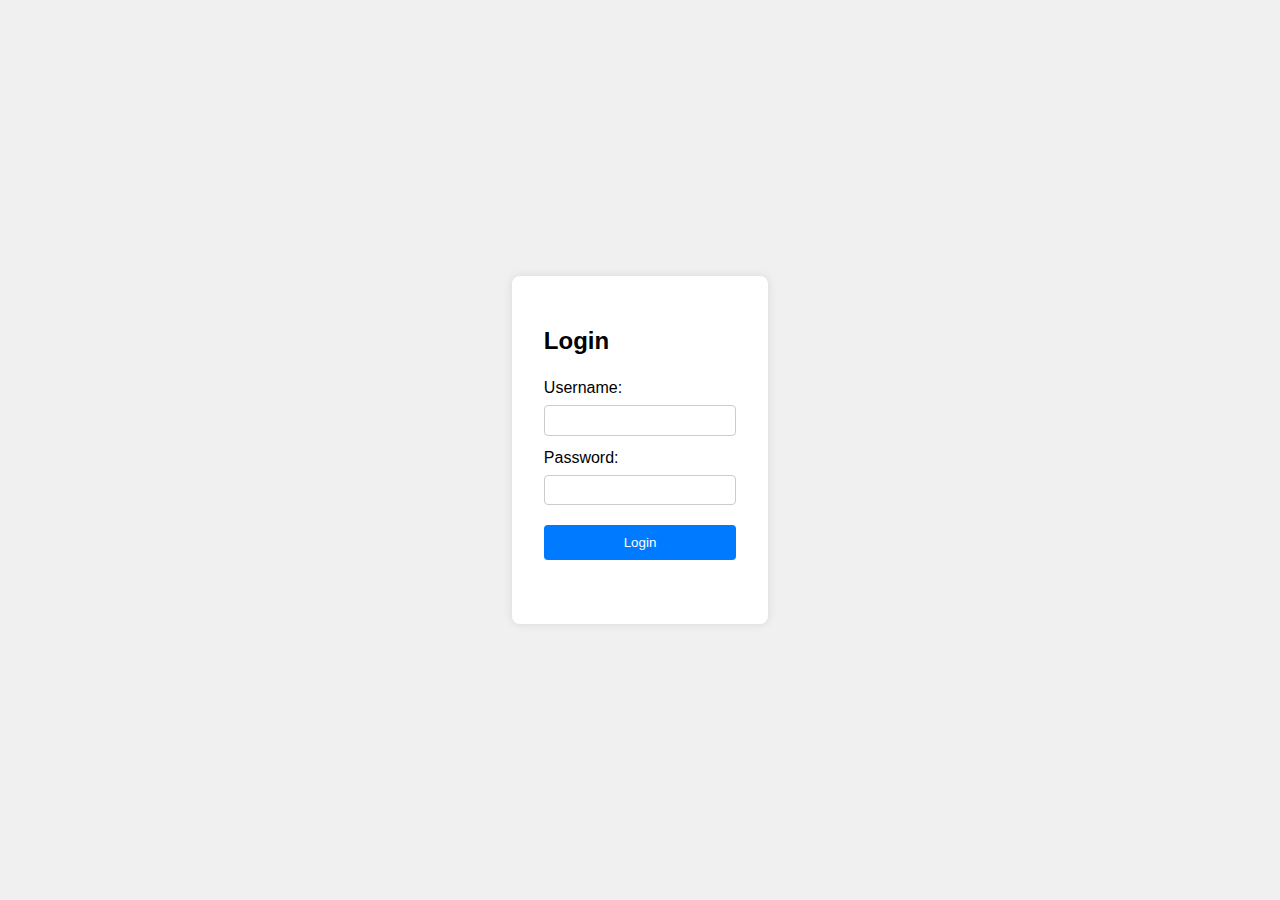
<file: index.html>
<!DOCTYPE html>
<html lang="en">
<head>
    <meta charset="UTF-8">
    <meta name="viewport" content="width=device-width, initial-scale=1.0">
    <title>Login Page</title>
    <link rel="stylesheet" href="styles.css">
</head>
<body>
    <div class="login-container">
        <h2>Login</h2>
        <form id="loginForm">
            <label for="username">Username:</label>
            <input type="text" id="username" name="username" required>
            
            <label for="password">Password:</label>
            <input type="password" id="password" name="password" required>
            
            <button type="submit">Login</button>
            <p id="login-error-message" style="color: red;"></p>
        </form>
    </div>
    <script src="login.js"></script>
</body>
</html>
</file>
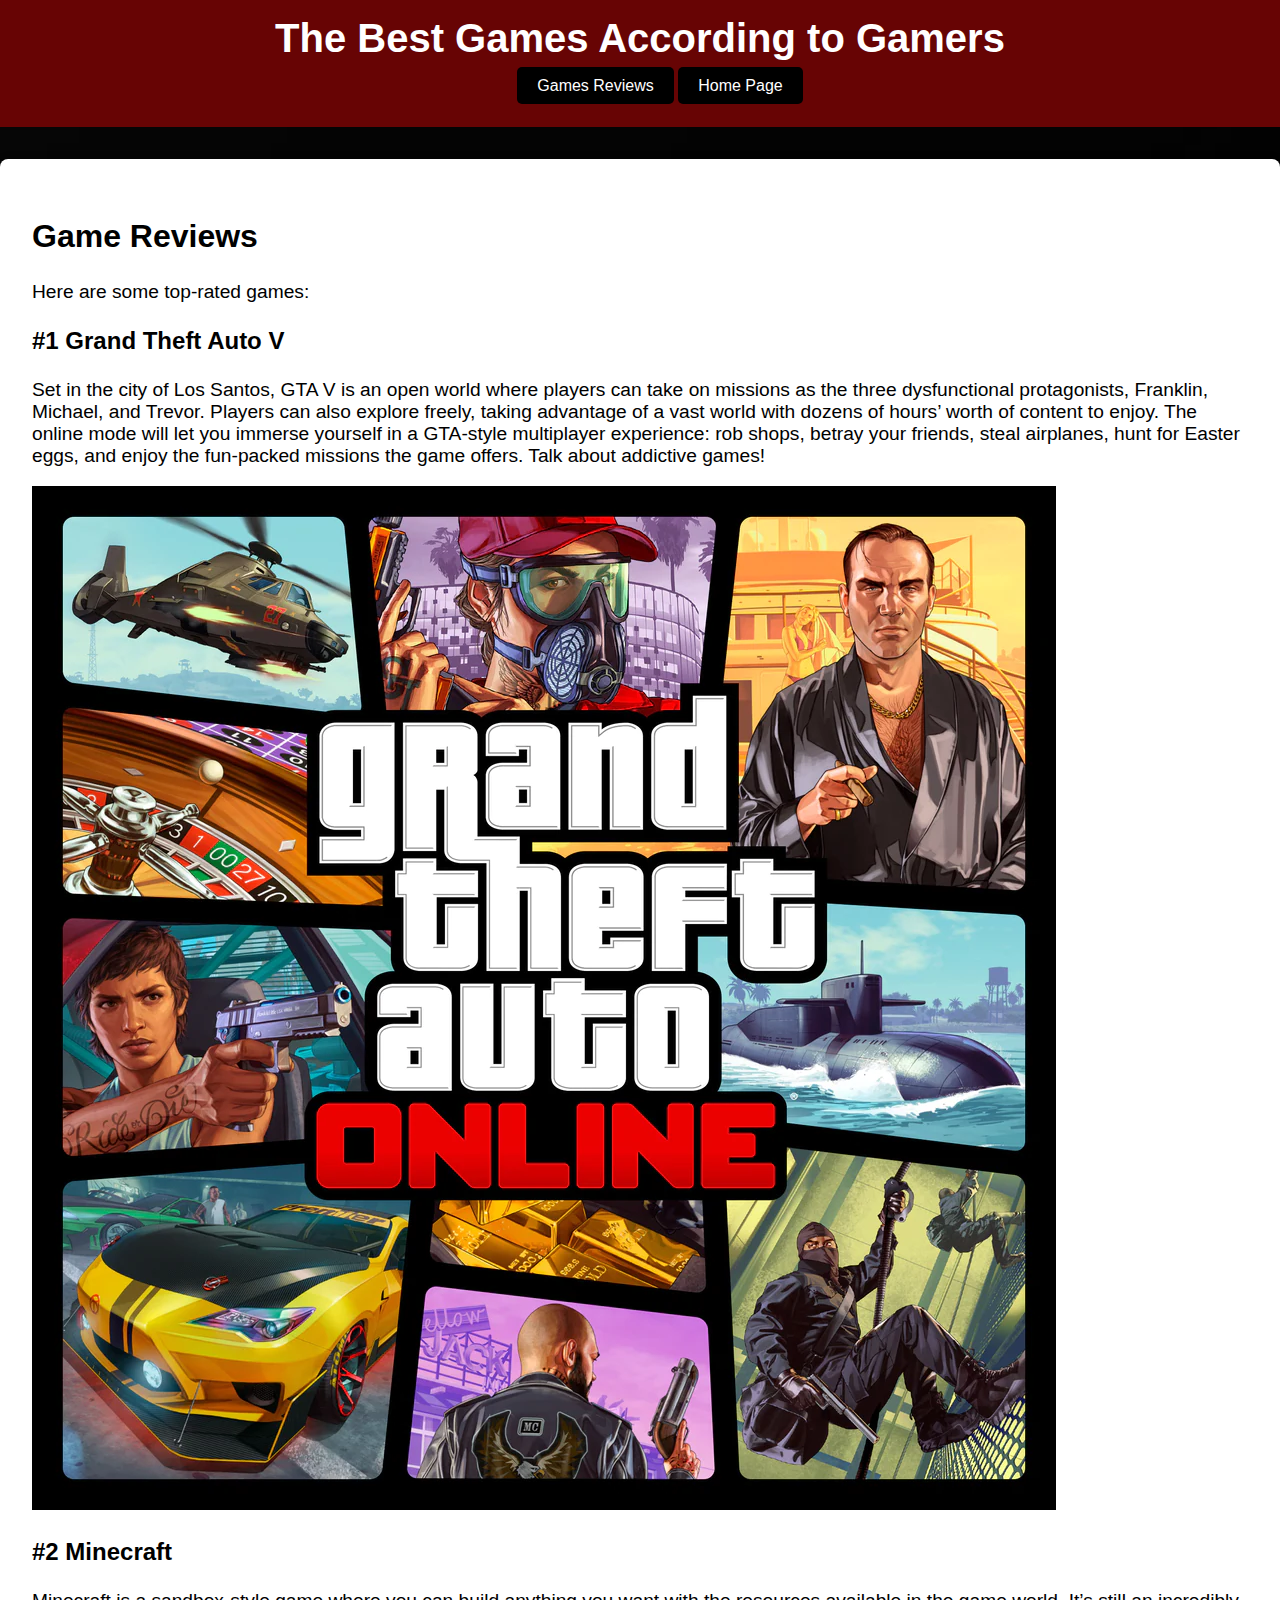
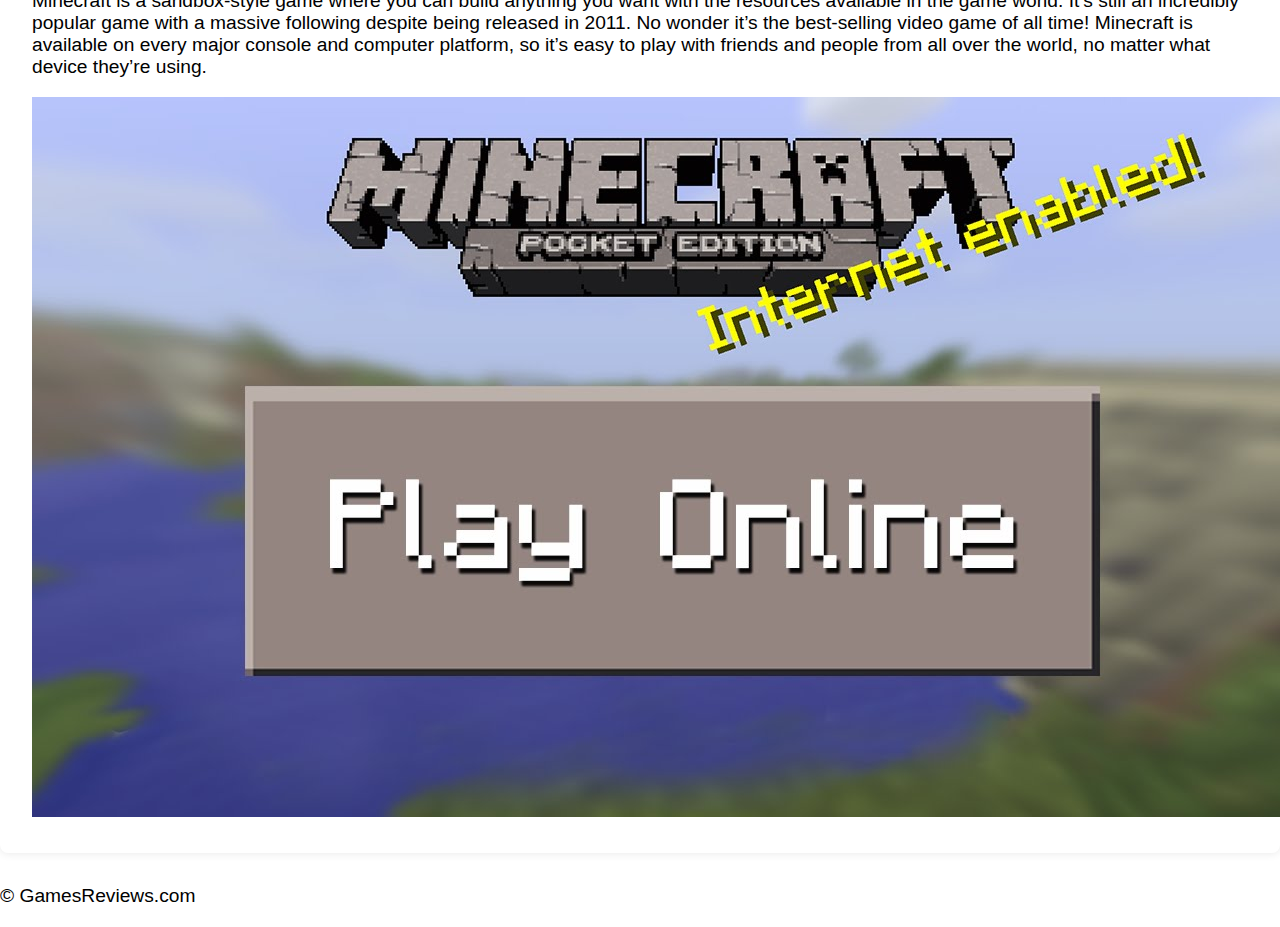
<file: home.html>
<!DOCTYPE html>
<html lang="en">
<head>
    <meta charset="UTF-8">
    <meta name="viewport" content="width=device-width, initial-scale=1.0">
    <title>The Reviews - Games Reviews</title>
    <link rel="stylesheet" href="style.css">
</head>
<body>
    <header>
        <h1>The Best Games According to Gamers</h1>
        <nav>
            <ul>
                <a href="home.html" class="button">Games Reviews</a>
                <a href="thehomepage.html" class="button">Home Page</a>
            </ul>
        </nav>
    </header>
    <main>
        <h2>Game Reviews</h2>
        <p>Here are some top-rated games:</p>
        <h3>#1 Grand Theft Auto V</h3>
        <p>Set in the city of Los Santos, GTA V is an open world where players can take on missions as the three dysfunctional protagonists, Franklin, Michael, and Trevor. Players can also explore freely, taking advantage of a vast world with dozens of hours’ worth of content to enjoy. The online mode will let you immerse yourself in a GTA-style multiplayer experience: rob shops, betray your friends, steal airplanes, hunt for Easter eggs, and enjoy the fun-packed missions the game offers. Talk about addictive games!</p>
        <img src="mYn2ETBKFct26V9mJnZi4aSS.webp" alt="Grand Theft Auto V">
        <h3>#2 Minecraft</h3>
        <p>Minecraft is a sandbox-style game where you can build anything you want with the resources available in the game world. It’s still an incredibly popular game with a massive following despite being released in 2011. No wonder it’s the best-selling video game of all time! Minecraft is available on every major console and computer platform, so it’s easy to play with friends and people from all over the world, no matter what device they’re using.</p>
        <img src="maxresdefault.jpg">
    </main>
    <footer>
        <p>&copy; GamesReviews.com</p>
    </footer>
</body>
</html>
</file>
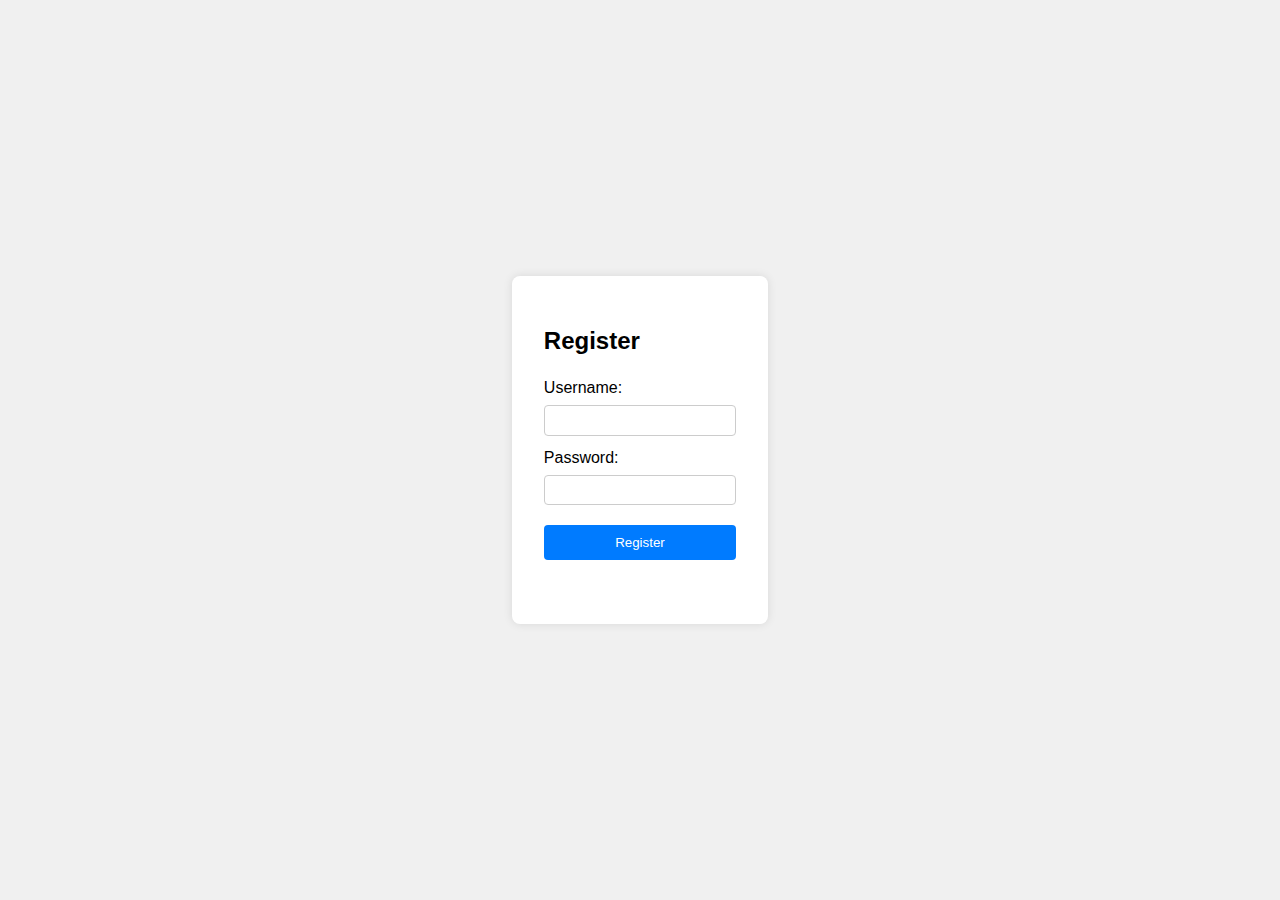
<file: register.html>
<!DOCTYPE html>
<html lang="en">
<head>
    <meta charset="UTF-8">
    <meta name="viewport" content="width=device-width, initial-scale=1.0">
    <title>Register</title>
    <link rel="stylesheet" href="styles.css">
</head>
<body>
    <div class="login-container">
        <h2>Register</h2>
        <form id="registerForm">
            <label for="newUsername">Username:</label>
            <input type="text" id="newUsername" name="newUsername" required>
            
            <label for="newPassword">Password:</label>
            <input type="password" id="newPassword" name="newPassword" required>
            
            <button type="submit">Register</button>
            <p id="register-error-message" style="color: red;"></p>
        </form>
    </div>
    <script src="register.js"></script>
</body>
</html>
</file>
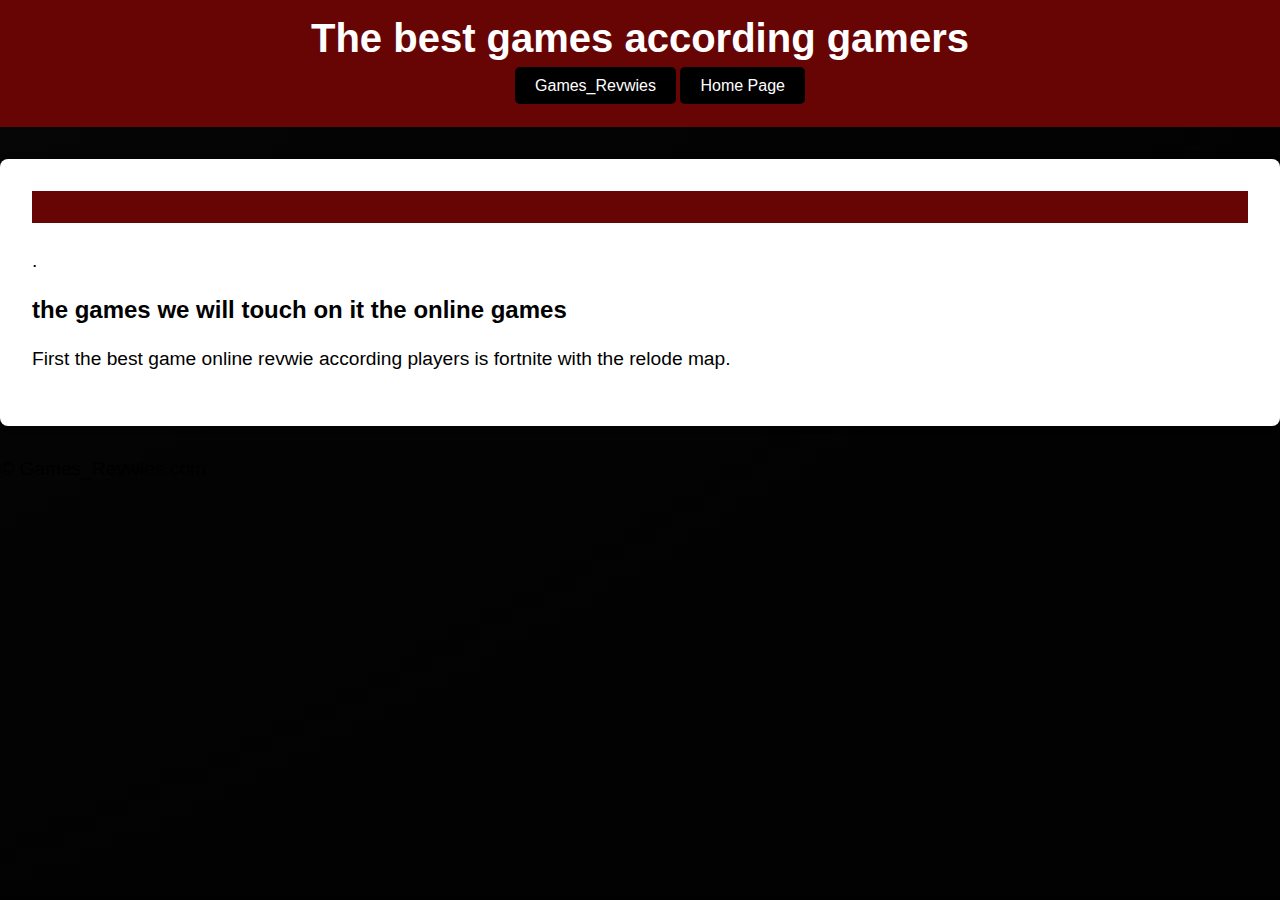
<file: thehomepage.html>
<!DOCTYPE html>
<html lang="en">
<head>
    <meta charset="UTF-8">
    <meta name="viewport" content="width=device-width, initial-scale=1.0">
    <title>Homepage-Games_Revwies</title>
    <link rel="stylesheet" href="style.css">
</head>
<body>
    <header>
        <h1>The best games according gamers</h1>
        <nav>
            <ul>
            <a href="home.html" class="button">Games_Revwies</a>
            <a href="thehomepage.html" class="button">Home Page</a>
            </ul>
        </nav>
    </header>
    <main>
    <meta name="viewport" content="width=device-width, initial-scale=1.0">
    <title></title>
    <link rel="stylesheet" href="style.css">
</head>
<body>
    <header>
        <h1></h1>
    </header>
    
        <h2></h2>
        <p>.</p>
        <h3>the games we will touch on it the online games</h3>
        <p>First the best game online revwie according players is fortnite with the relode map.</p>
        <h3></h3>
        <p></p>
    </main>
    <footer>
        <p>&copy;  Games_Revwies.com</p>
    </footer>
</body>
</html>
</file>
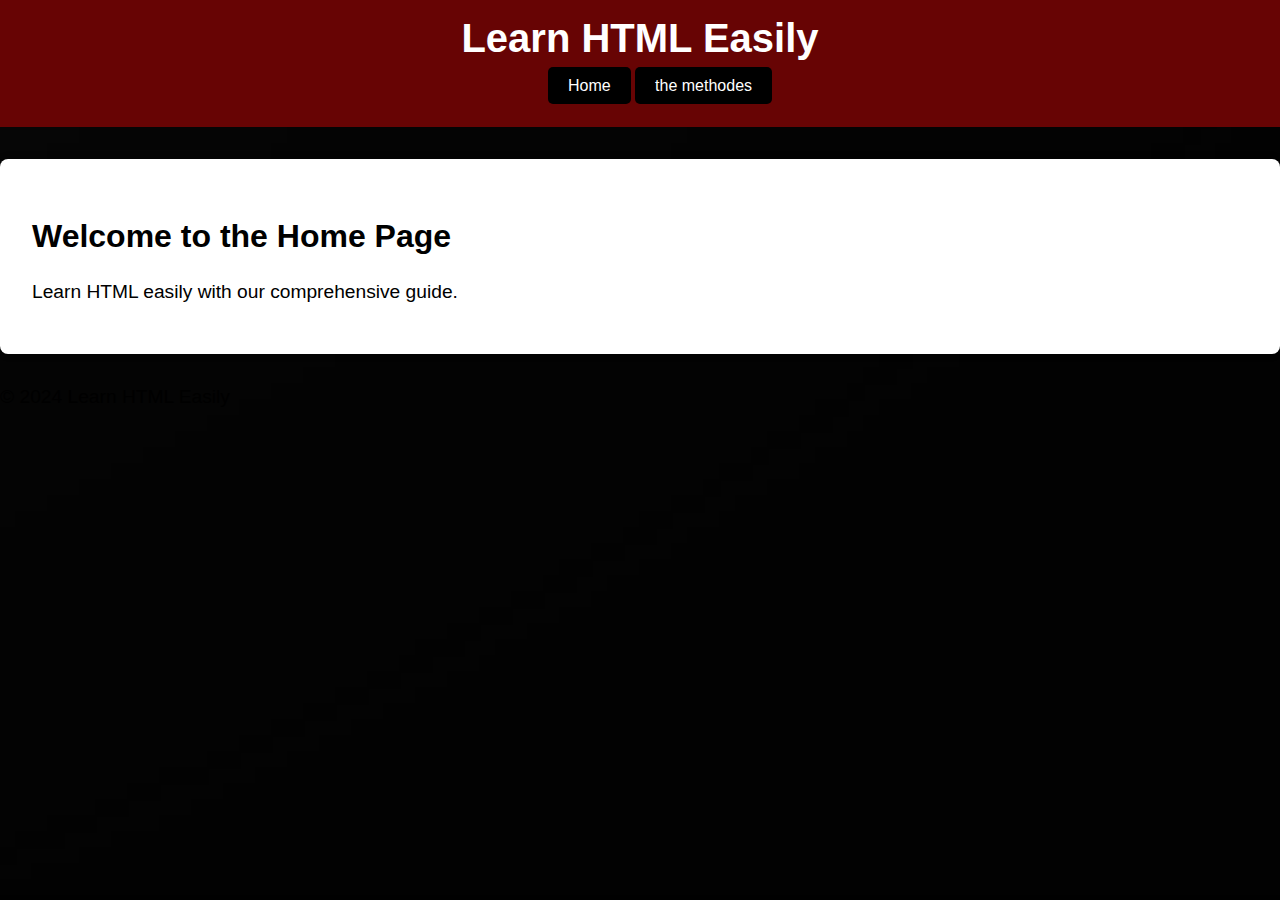
<file: wow.html>
<!DOCTYPE html>
<html lang="en">
<head>
    <meta charset="UTF-8">
    <meta name="viewport" content="width=device-width, initial-scale=1.0">
    <title>Home - Learn HTML Easily</title>
    <link rel="stylesheet" href="style.css">
</head>
<body>
    <header>
        <h1>Learn HTML Easily</h1>
        <nav>
            <ul>
                <a href="index.html" class="button">Home</a>
                <a href="site.html" class="button">the methodes</a>
            </ul>
        </nav>
    </header>
    <main>
        <h2>Welcome to the Home Page</h2>
        <p>Learn HTML easily with our comprehensive guide.</p>
    </main>
    <footer>
        <p>&copy; 2024 Learn HTML Easily</p>
    </footer>
</body>
</html>
</file>
<file: styles.css>
body {
    display: flex;
    justify-content: center;
    align-items: center;
    height: 100vh;
    margin: 0;
    font-family: Arial, sans-serif;
    background-color: #f0f0f0;
}

.login-container {
    background: #fff;
    padding: 2em;
    border-radius: 8px;
    box-shadow: 0 0 10px rgba(0, 0, 0, 0.1);
}

h2 {
    margin-bottom: 1em;
}

form {
    display: flex;
    flex-direction: column;
}

label {
    margin-bottom: 0.5em;
}

input {
    margin-bottom: 1em;
    padding: 0.5em;
    border: 1px solid #ccc;
    border-radius: 4px;
}

button {
    padding: 0.75em;
    border: none;
    background-color: #007bff;
    color: white;
    border-radius: 4px;
    cursor: pointer;
    margin-top: 0.5em;
}

button:hover {
    background-color: #0056b3;
}

#error-message {
    margin-top: 1em;
}
</file>
<file: style.css>
/* Basic Reset and Background */
body {
    font-family: 'Arial', sans-serif;
    margin: 0;
    padding: 0;
    background-color: #f4f4f4;
    background: url('HD-wallpaper-plain-black-black.jpg') no-repeat center center fixed;
    background-size: cover;
}

/* Header Styling */
header {
    background-color: hsl(0, 93%, 21%);
    color: #fff;
    padding: 1rem 0;
    text-align: center;
}

header h1 {
    margin: 0;
    font-size: 2.5rem; /* Increase header size */
}

/* Main Content Styling */
main {
    padding: 2rem;
    max-width: 80000px;
    margin: 2rem auto;
    background: #fff;
    border-radius: 8px;
    box-shadow: 0 0 10px rgba(0, 0, 0, 0.1);
}

/* Increase Font Sizes */
h2 {
    font-size: 2rem; /* Size for secondary headers */
}

h3 {
    font-size: 1.5rem; /* Size for tertiary headers */
}

p {
    font-size: 1.2rem; /* Increase size for paragraphs */
}

/* General Button Styles */
button, a.button {
    background-color: #000;
    color: #fff;
    border: none;
    border-radius: 5px;
    padding: 10px 20px;
    font-size: 16px;
    font-family: 'Arial', sans-serif;
    cursor: pointer;
    text-align: center;
    text-decoration: none;
    transition: background-color 0.3s, transform 0.2s;
}

/* Hover Effect */
button:hover, a.button:hover {
    background-color: hsl(0, 93%, 21%);
    transform: scale(1.05);
}

/* Active (Clicked) Effect */
button:active, a.button:active {
    background-color: #003d7a;
    transform: scale(0.98);
}

/* Disabled Button */
button:disabled {
    background-color: #ccc;
    color: #666;
    cursor: not-allowed;
    transform: none;
}

/* Button Container Styles */
.button-container {
    display: flex;
    flex-direction: column;
    align-items: flex-start;
    gap: 20px;
    padding: 20px;
}
</file>
